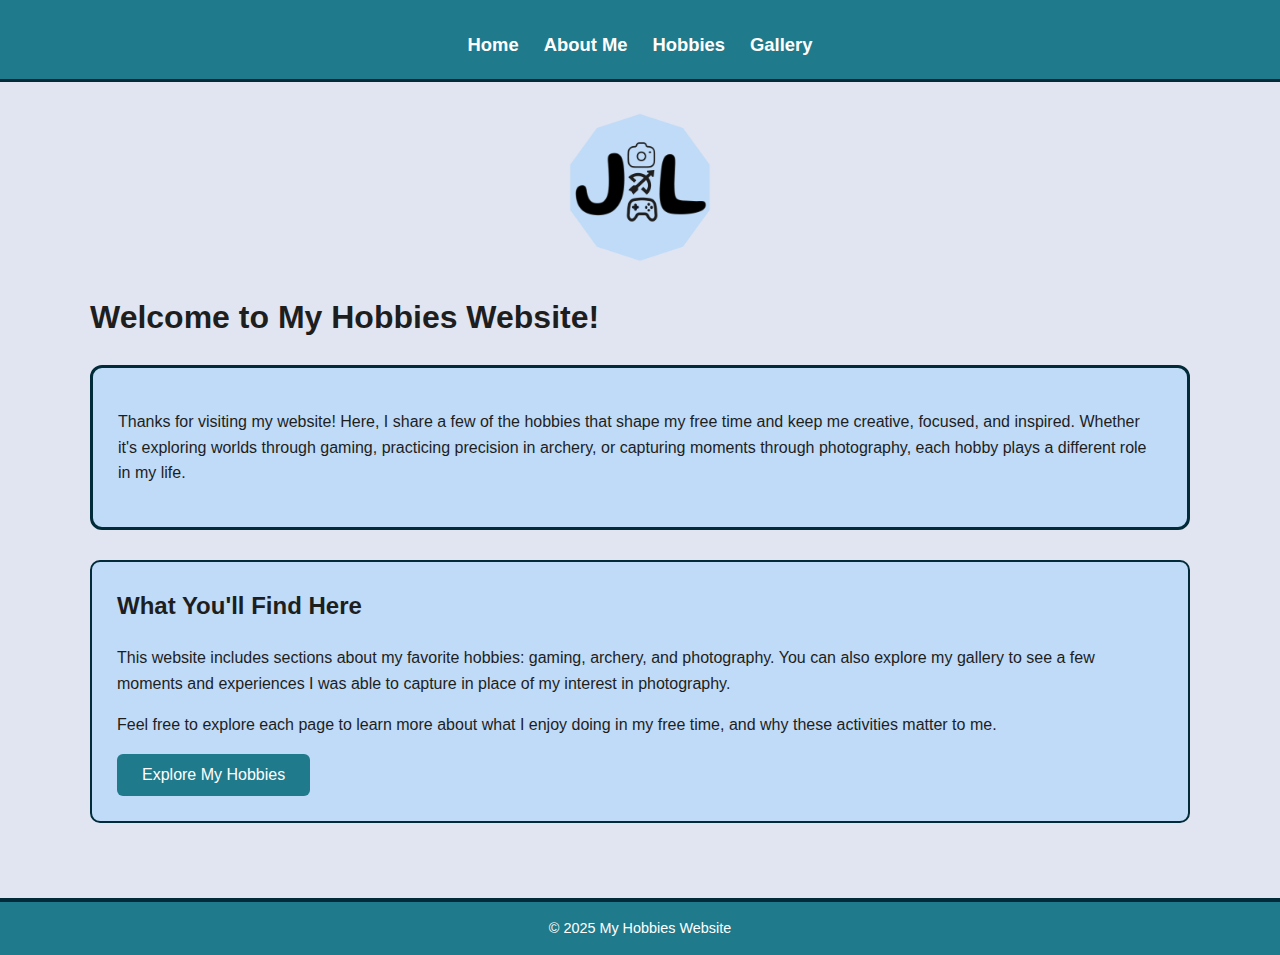
<file: index.html>
<!DOCTYPE html>
<html lang="en">
<head>
    <meta charset="UTF-8">
    <meta name="viewport" content="width=device-width, initial-scale=1.0">
    <title>My Hobbies</title>
    <link rel="stylesheet" href="style.css">
</head>


<body>
    <header>
        <nav>
            <a href="index.html">Home</a>
            <a href="about.html">About Me</a>
            <a href="hobbies.html">Hobbies</a>
            <a href="gallery.html">Gallery</a>
        </nav>
    </header>
    
    <div class="logo-wrapper">
        <img src="images/logoforfinal2.png" alt="My Logo" class="logo">
    </div>

    <div class="container">
        <h1>Welcome to My Hobbies Website!</h1>
        <div class="page-header">
            <p>Thanks for visiting my website! Here, I share a few of the hobbies that shape my free time and keep me creative, focused, and inspired. Whether it's exploring worlds through gaming, practicing precision in archery, or capturing moments through photography, each hobby plays a different role in my life.</p>
        </div>
        <div class="card">
            <h2>What You'll Find Here</h2>
            <p>This website includes sections about my favorite hobbies: gaming, archery, and photography. You can also explore my gallery to see a few moments and experiences I was able to capture in place of my interest in photography.</p>
            <p>Feel free to explore each page to learn more about what I enjoy doing in my free time, and why these activities matter to me.</p>
            <button onclick="location.href='hobbies.html'">Explore My Hobbies</button>
        </div>
    </div>
<footer>
    © 2025 My Hobbies Website
</footer>
</body>

</html>
</file>
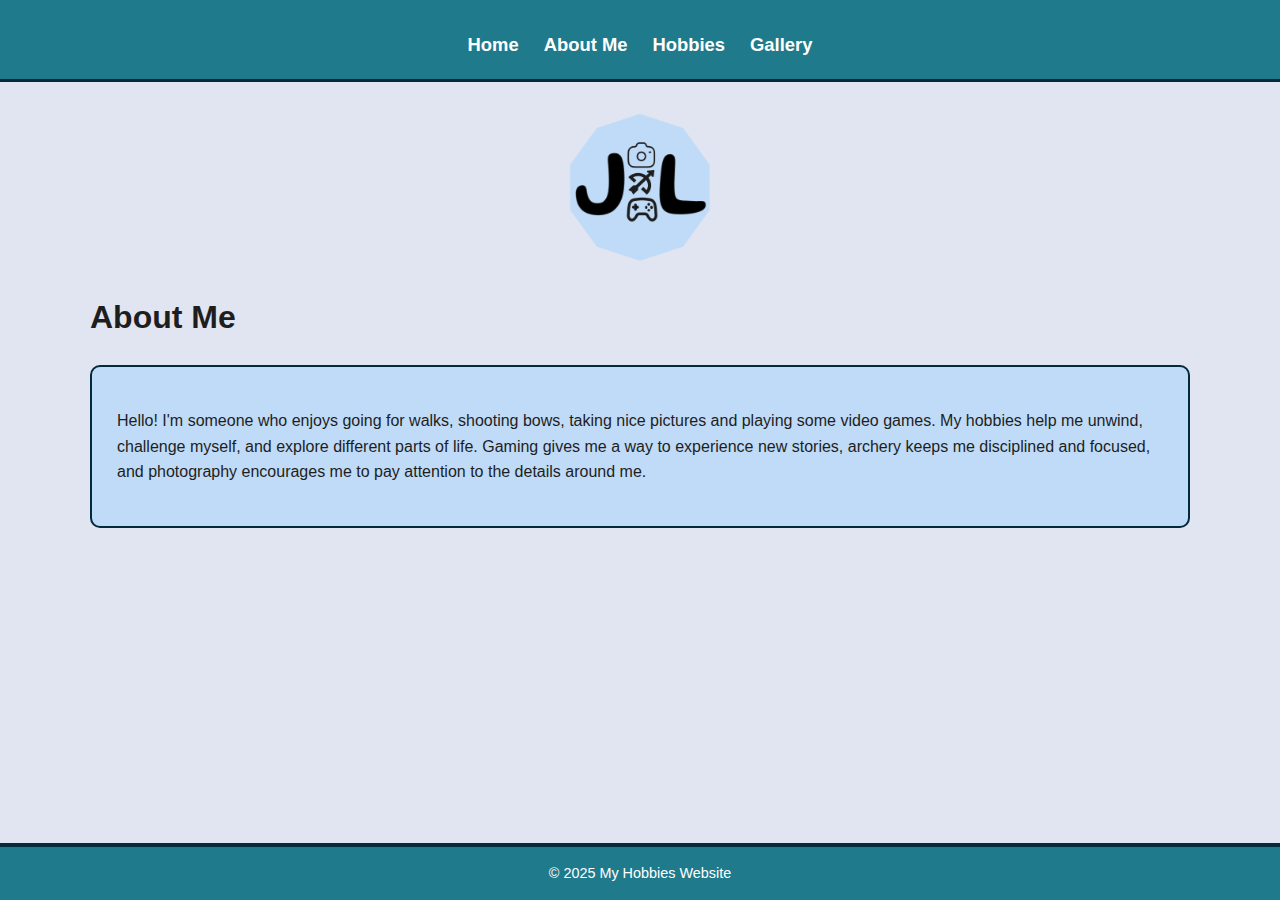
<file: about.html>
<!DOCTYPE html>
<html lang="en">
<head>
    <meta charset="UTF-8">
    <meta name="viewport" content="width=device-width, initial-scale=1.0">
    <link rel="stylesheet" href="style.css">
    <title>About Me</title>
</head>
<body>
    <header>
        <nav>
            <a href="index.html">Home</a>
            <a href="about.html">About Me</a>
            <a href="hobbies.html">Hobbies</a>
            <a href="gallery.html">Gallery</a>
        </nav>
    </header>
    
    <div class="logo-wrapper">
        <img src="images/logoforfinal2.png" alt="My Logo" class="logo">
    </div>

    <div class="container">
        <h1>About Me</h1>
        <div class="card">
            <p>Hello! I'm someone who enjoys going for walks, shooting bows, taking nice pictures and playing some video games. My hobbies help me unwind, challenge myself, and explore different parts of life. Gaming gives me a way to experience new stories, archery keeps me disciplined and focused, and photography encourages me to pay attention to the details around me.</p>
        </div>
    </div>
    <footer>
        © 2025 My Hobbies Website
    </footer>
</body>
</html>
</file>
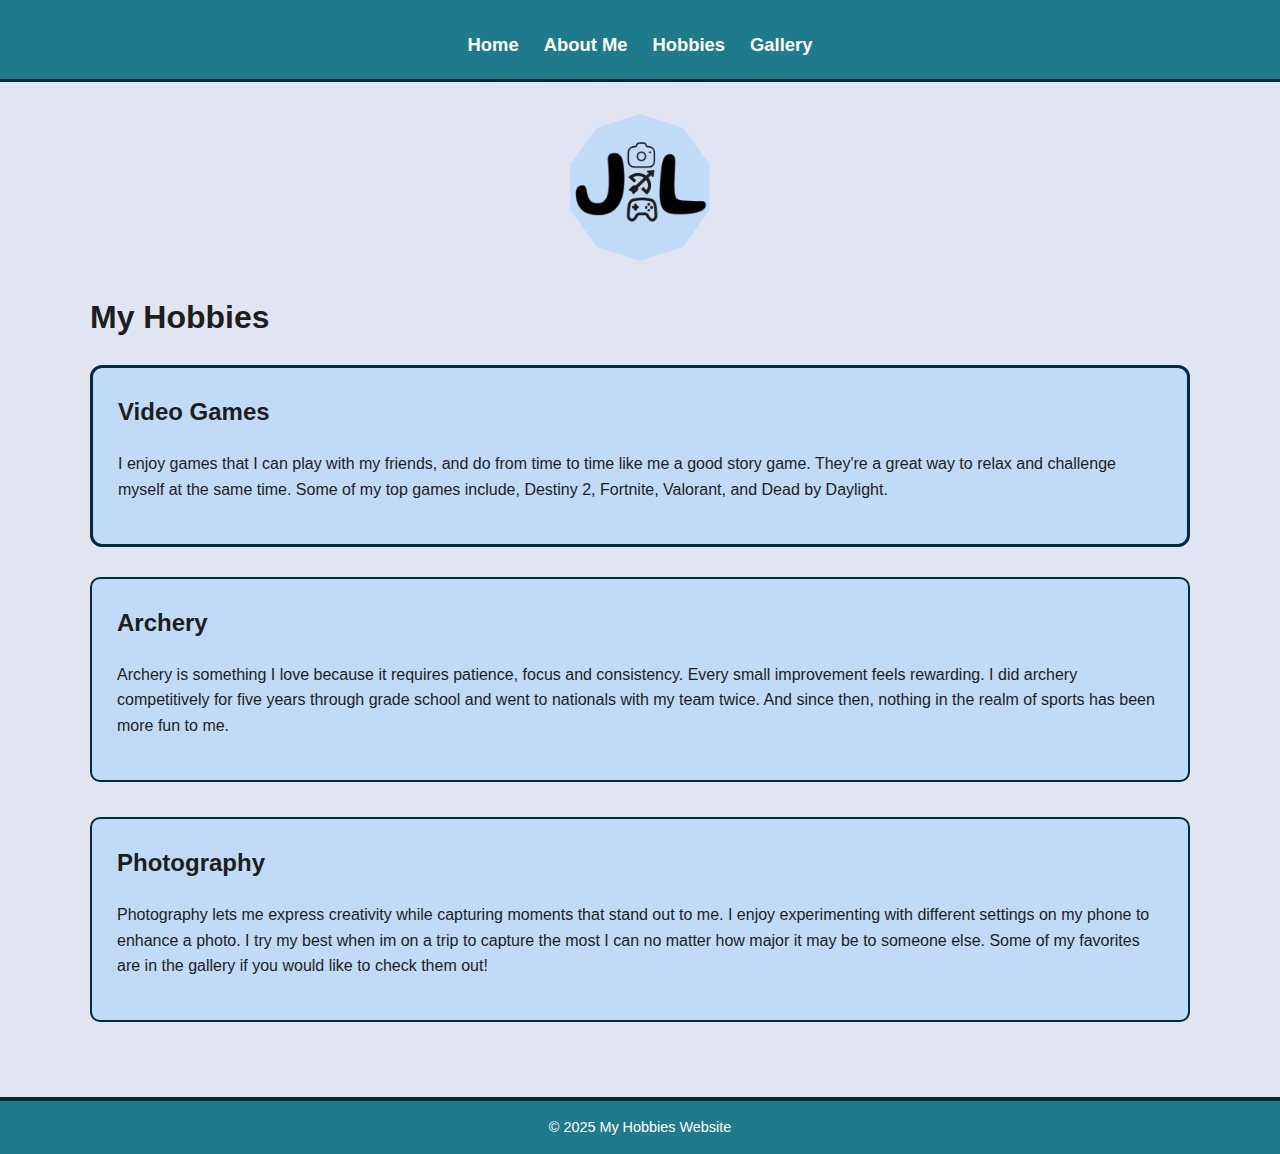
<file: hobbies.html>
<!DOCTYPE html>
<html lang="en">
<head>
    <meta charset="UTF-8">
    <meta name="viewport" content="width=device-width, initial-scale=1.0">
    <link rel="stylesheet" href="style.css">
    <title>My Hobbies</title>
</head>
<body>
    <header>
        <nav>
            <a href="index.html">Home</a>
            <a href="about.html">About Me</a>
            <a href="hobbies.html">Hobbies</a>
            <a href="gallery.html">Gallery</a>
        </nav>
    </header>
    <div class="logo-wrapper">
        <img src="images/logoforfinal2.png" alt="My Logo" class="logo">
    </div>
    <div class="container">
        <h1>My Hobbies</h1>
        <div class="page-header">
            <h2>Video Games</h2>
            <p>I enjoy games that I can play with my friends, and do from time to time like me a good story game. They're a great way to relax and challenge myself at the same time. Some of my top games include, Destiny 2, Fortnite, Valorant, and Dead by Daylight.</p>
        </div>

        <div class="card">
            <h2>Archery</h2>
            <p>Archery is something I love because it requires patience, focus and consistency. Every small improvement feels rewarding. I did archery competitively for five years through grade school and went to nationals with my team twice. And since then, nothing in the realm of sports has been more fun to me.</p>
        </div>

        <div class="card">
            <h2>Photography</h2>
            <p>Photography lets me express creativity while capturing moments that stand out to me. I enjoy experimenting with different settings on my phone to enhance a photo. I try my best when im on a trip to capture the most I can no matter how major it may be to someone else. Some of my favorites are in the gallery if you would like to check them out!</p>
        </div>
    </div>
    <footer>
        © 2025 My Hobbies Website
    </footer>
</body>
</html>
</file>
<file: style.css>
/* Color Palette */
:root {
    --bg: #E1E5F2;
    --text: #1e1e1e;
    --accent: #1F7A8C;
    --outline: #022B3A;
    --white: #FFFFFF;
    --textbox: #bfdbf7;
}

/* Global Styles */

html, body {
    margin: 0;
    padding: 0;
    height: 100%;
}

body {
    display: flex;
    margin: 0;
    background: var(--bg);
    color: var(--text);
    font-family: Arial, Helvetica, sans-serif;
    line-height: 1.6;
    flex-direction: column;
    min-height: 100vh;
}

header {
    position: sticky;
    top: 0;
    z-index: 1000;
    background: var(--accent);
    border-bottom: 3px solid var(--outline);
    padding: 20px 0;
    display: flex;
    flex-direction: column;
    align-items: center;
    justify-content: center;
}

.logo-wrapper {
    text-align: center;
    margin: 10px 0 10px;
}

.logo {
    display: block;
    margin: 20px auto -20px auto;
    height: 150px;
}

.page-header {
    background: var(--textbox);
    border: 3px solid var(--outline);
    border-radius: 12px;
    padding: 25px;
    margin-bottom: 30px;
}

nav {
    display: flex;
    flex-wrap: wrap;
    gap: 25px;
    margin-top: 10px;
}

nav a {
    text-decoration: none;
    color: var(--white);
    font-weight: bold;
    font-size: 1.15rem;
}

nav a:hover {
    color: var(--outline);
    text-decoration: underline;
}

.container {
    width: 90%;
    margin: 40px auto;
    max-width: 1100px;
}

h1, h2 {
    margin-top: 0;
}

.card {
    background: var(--textbox);
    padding: 25px;
    border: 2px solid var(--outline);
    border-radius: 10px;
    margin-bottom: 35px;
}

button {
    background: var(--accent);
    color: var(--white);
    padding: 12px 25px;
    border: none;
    border-radius: 6px;
    cursor: pointer;
    font-size: 1rem;
}

button:hover {
    opacity: 0.85;
}

/* Footer */

footer {
    background: var(--accent);
    color: var(--white);
    text-align: center;
    padding: 15px 0;
    border-top: 4px solid var(--outline);
    margin-top: auto;
    font-size: 0.9rem;
}

.gallery-grid {
    columns: 4;
    column-gap: 20px;
    padding-top: 20px;
    width: 100%;
}

.gallery-grid img {
    width: 100%;
    margin-bottom: 20px;
    border: solid var(--outline);
    border-radius: 10px;
    box-shadow: 0 4px 10px rgba(0,0,0,0.2);
    transition: 0.3s ease;
    overflow: hidden;
    break-inside: avoid;
}

.gallery-grid img:hover {
    transform: scale(1.03);
    box-shadow: 0 6px 12px rgba(0,0,0,0.3);
}

@media (max-width: 1200px) {
    .gallery-grid {
        columns: 3;
    }
}

@media (max-width: 900px) {
    .gallery-grid {
        columns: 2;
    }
}

@media (max-width: 550px) {
    .gallery-grid {
        columns: 1;
    }
}
</file>
